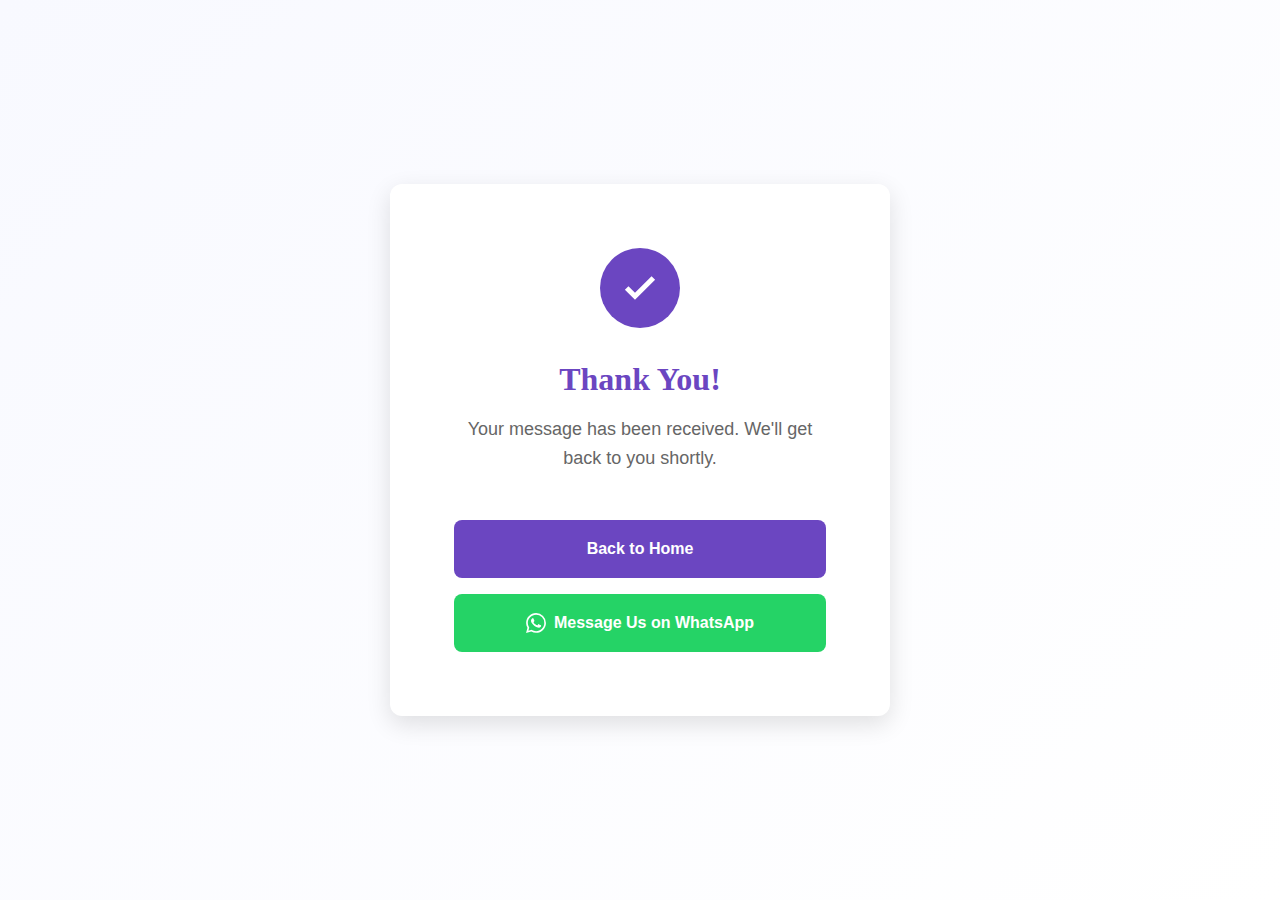
<file: thankyou.html>
<!DOCTYPE html>
<html lang="en">
<head>
  <meta charset="UTF-8">
  <meta name="viewport" content="width=device-width, initial-scale=1.0">
  <title>Thank You - Message Received</title>
  <link rel="stylesheet" href="style.css">
  <style>
    .thankyou-container {
      min-height: 100vh;
      display: flex;
      align-items: center;
      justify-content: center;
      background: linear-gradient(135deg, var(--color-background-light) 0%, var(--color-background) 100%);
      padding: var(--spacing-md);
    }
    
    .thankyou-card {
      background: var(--color-background);
      padding: var(--spacing-xl);
      border-radius: var(--border-radius-lg);
      text-align: center;
      max-width: 500px;
      width: 100%;
      box-shadow: var(--shadow-lg);
      animation: fadeInUp 0.6s ease;
    }
    
    .thankyou-icon {
      width: 80px;
      height: 80px;
      margin: 0 auto var(--spacing-md);
      background: var(--color-primary);
      border-radius: 50%;
      display: flex;
      align-items: center;
      justify-content: center;
    }
    
    .thankyou-icon svg {
      width: 40px;
      height: 40px;
      stroke: white;
      fill: none;
      stroke-width: 3;
    }
    
    .thankyou-card h1 {
      font-size: 2rem;
      margin-bottom: var(--spacing-sm);
      color: var(--color-primary);
    }
    
    .thankyou-card p {
      font-size: 1.125rem;
      color: var(--color-text-light);
      margin-bottom: var(--spacing-lg);
      line-height: 1.6;
    }
    
    .thankyou-actions {
      display: flex;
      flex-direction: column;
      gap: var(--spacing-sm);
    }
    
    .thankyou-actions .btn {
      width: 100%;
    }
    
    .btn-whatsapp {
      background: var(--color-success);
      color: white;
      display: flex;
      align-items: center;
      justify-content: center;
      gap: var(--spacing-xs);
    }
    
    .btn-whatsapp:hover {
      background: #1eb155;
      transform: translateY(-2px);
      box-shadow: var(--shadow-md);
    }
    
    .btn-whatsapp svg {
      width: 20px;
      height: 20px;
      fill: white;
    }
    
    @media (max-width: 480px) {
      .thankyou-card {
        padding: var(--spacing-lg);
      }
      
      .thankyou-card h1 {
        font-size: 1.75rem;
      }
    }
  </style>
</head>
<body>
  <div class="thankyou-container">
    <div class="thankyou-card">
      <div class="thankyou-icon">
        <svg viewBox="0 0 24 24">
          <polyline points="20 6 9 17 4 12"></polyline>
        </svg>
      </div>
      
      <h1>Thank You!</h1>
      <p>Your message has been received. We'll get back to you shortly.</p>
      
      <div class="thankyou-actions">
        <a href="index.html" class="btn btn-primary">Back to Home</a>
        <a href="#" id="whatsappLink" class="btn btn-whatsapp">
          <svg viewBox="0 0 24 24">
            <path d="M17.472 14.382c-.297-.149-1.758-.867-2.03-.967-.273-.099-.471-.148-.67.15-.197.297-.767.966-.94 1.164-.173.199-.347.223-.644.075-.297-.15-1.255-.463-2.39-1.475-.883-.788-1.48-1.761-1.653-2.059-.173-.297-.018-.458.13-.606.134-.133.298-.347.446-.52.149-.174.198-.298.298-.497.099-.198.05-.371-.025-.52-.075-.149-.669-1.612-.916-2.207-.242-.579-.487-.5-.669-.51-.173-.008-.371-.01-.57-.01-.198 0-.52.074-.792.372-.272.297-1.04 1.016-1.04 2.479 0 1.462 1.065 2.875 1.213 3.074.149.198 2.096 3.2 5.077 4.487.709.306 1.262.489 1.694.625.712.227 1.36.195 1.871.118.571-.085 1.758-.719 2.006-1.413.248-.694.248-1.289.173-1.413-.074-.124-.272-.198-.57-.347m-5.421 7.403h-.004a9.87 9.87 0 01-5.031-1.378l-.361-.214-3.741.982.998-3.648-.235-.374a9.86 9.86 0 01-1.51-5.26c.001-5.45 4.436-9.884 9.888-9.884 2.64 0 5.122 1.03 6.988 2.898a9.825 9.825 0 012.893 6.994c-.003 5.45-4.437 9.884-9.885 9.884m8.413-18.297A11.815 11.815 0 0012.05 0C5.495 0 .16 5.335.157 11.892c0 2.096.547 4.142 1.588 5.945L.057 24l6.305-1.654a11.882 11.882 0 005.683 1.448h.005c6.554 0 11.89-5.335 11.893-11.893a11.821 11.821 0 00-3.48-8.413z"/>
          </svg>
          Message Us on WhatsApp
        </a>
      </div>
    </div>
  </div>

  <script>
    // Load config and set WhatsApp link
    async function loadConfig() {
      try {
        const response = await fetch('config.json');
        const config = await response.json();
        
        // Set WhatsApp link
        const whatsappLink = document.getElementById('whatsappLink');
        if (whatsappLink && config.whatsapp) {
          const message = encodeURIComponent('Hi! I just submitted a form on your website.');
          whatsappLink.href = `https://wa.me/${config.whatsapp}?text=${message}`;
        }
        
        // Apply custom colors
        if (config.colors) {
          const root = document.documentElement;
          if (config.colors.primary) root.style.setProperty('--color-primary', config.colors.primary);
          if (config.colors.primaryDark) root.style.setProperty('--color-primary-dark', config.colors.primaryDark);
          if (config.colors.accent) root.style.setProperty('--color-accent', config.colors.accent);
          if (config.colors.success) root.style.setProperty('--color-success', config.colors.success);
        }
        
        // Update page title
        document.title = `Thank You - ${config.businessName}`;
        
      } catch (error) {
        console.error('Error loading config:', error);
      }
    }
    
    document.addEventListener('DOMContentLoaded', loadConfig);
  </script>
</body>
</html>
</file>
<file: style.css>
/* ===================================
   CSS Custom Properties (Theme)
   =================================== */
:root {
  --color-primary: #2c3e8f;
  --color-primary-dark: #1e2a5f;
  --color-accent: #4f3cc9;
  --color-accent-dark: #392fa6;
  --color-text: #333333;
  --color-text-light: #666666;
  --color-background: #ffffff;
  --color-background-light: #f8f9ff;
  --color-border: #e0e0e0;
  --color-success: #25d366;
  
  --font-primary: -apple-system, BlinkMacSystemFont, 'Segoe UI', Roboto, 'Helvetica Neue', Arial, sans-serif;
  --font-heading: 'Georgia', 'Times New Roman', serif;
  
  --spacing-xs: 0.5rem;
  --spacing-sm: 1rem;
  --spacing-md: 2rem;
  --spacing-lg: 3rem;
  --spacing-xl: 4rem;
  
  --border-radius: 8px;
  --border-radius-lg: 12px;
  --transition: 0.3s ease;
  
  --shadow-sm: 0 2px 4px rgba(0, 0, 0, 0.08);
  --shadow-md: 0 4px 12px rgba(0, 0, 0, 0.1);
  --shadow-lg: 0 8px 24px rgba(0, 0, 0, 0.12);
}

/* ===================================
   Reset & Base Styles
   =================================== */
* {
  margin: 0;
  padding: 0;
  box-sizing: border-box;
}

html {
  scroll-behavior: smooth;
}

body {
  font-family: var(--font-primary);
  color: var(--color-text);
  background-color: var(--color-background);
  line-height: 1.6;
  font-size: 16px;
}

img {
  max-width: 100%;
  height: auto;
  display: block;
}

a {
  text-decoration: none;
  color: inherit;
  transition: var(--transition);
}

ul {
  list-style: none;
}

/* ===================================
   Typography
   =================================== */
h1, h2, h3, h4, h5, h6 {
  font-family: var(--font-heading);
  line-height: 1.2;
  font-weight: 700;
  color: var(--color-primary);
}

h1 { font-size: 2.5rem; }
h2 { font-size: 2rem; }
h3 { font-size: 1.5rem; }

/* ===================================
   Layout & Container
   =================================== */
.container {
  max-width: 1200px;
  margin: 0 auto;
  padding: 0 var(--spacing-md);
}

section {
  padding: var(--spacing-xl) 0;
}

/* ===================================
   Header & Navigation
   =================================== */
.header {
  background: var(--color-background);
  box-shadow: var(--shadow-sm);
  position: sticky;
  top: 0;
  z-index: 1000;
  transition: var(--transition);
}

.nav {
  display: flex;
  justify-content: space-between;
  align-items: center;
  padding: var(--spacing-sm) var(--spacing-md);
  min-height: 70px;
}

.nav-logo img {
  height: 40px;
  width: auto;
}

.nav-menu {
  display: flex;
  gap: var(--spacing-md);
  align-items: center;
}

.nav-menu a {
  color: var(--color-text);
  font-weight: 500;
  padding: var(--spacing-xs) var(--spacing-sm);
  border-radius: var(--border-radius);
  transition: var(--transition);
}

.nav-menu a:hover {
  color: var(--color-primary);
  background-color: var(--color-background-light);
}

.btn-nav {
  background: var(--color-primary);
  color: white !important;
  padding: var(--spacing-xs) var(--spacing-md) !important;
}

.btn-nav:hover {
  background: var(--color-primary-dark) !important;
}

.nav-toggle {
  display: none;
  flex-direction: column;
  gap: 4px;
  background: none;
  border: none;
  cursor: pointer;
  padding: var(--spacing-xs);
}

.nav-toggle span {
  width: 25px;
  height: 3px;
  background: var(--color-primary);
  border-radius: 2px;
  transition: var(--transition);
}

/* ===================================
   Hero Section
   =================================== */
.hero {
  background: linear-gradient(135deg, var(--color-background-light) 0%, var(--color-background) 100%);
  padding: var(--spacing-xl) 0;
}

.hero-container {
  display: grid;
  grid-template-columns: 1fr 1fr;
  gap: var(--spacing-lg);
  align-items: center;
  min-height: 500px;
}

.hero-content {
  animation: fadeInUp 0.8s ease;
}

.hero-title {
  font-size: 3rem;
  margin-bottom: var(--spacing-sm);
  color: var(--color-primary);
  line-height: 1.1;
}

.hero-subtitle {
  font-size: 1.25rem;
  color: var(--color-text-light);
  margin-bottom: var(--spacing-md);
  line-height: 1.6;
}

.hero-image {
  animation: fadeInRight 0.8s ease;
}

.hero-image img {
  width: 100%;
  border-radius: var(--border-radius-lg);
  box-shadow: var(--shadow-lg);
}

/* ===================================
   Services Section
   =================================== */
.services {
  background: var(--color-background);
}

.section-title {
  text-align: center;
  margin-bottom: var(--spacing-sm);
  font-size: 2.5rem;
}

.section-subtitle {
  text-align: center;
  color: var(--color-text-light);
  margin-bottom: var(--spacing-lg);
  font-size: 1.125rem;
}

.services-grid {
  display: grid;
  grid-template-columns: repeat(auto-fit, minmax(300px, 1fr));
  gap: var(--spacing-md);
  margin-top: var(--spacing-lg);
}

.service-card {
  background: var(--color-background);
  border: 2px solid var(--color-border);
  border-radius: var(--border-radius-lg);
  padding: var(--spacing-lg);
  text-align: center;
  transition: var(--transition);
  animation: fadeInUp 0.6s ease;
}

.service-card:hover {
  transform: translateY(-8px);
  box-shadow: var(--shadow-lg);
  border-color: var(--color-primary);
}

.service-icon {
  width: 80px;
  height: 80px;
  margin: 0 auto var(--spacing-md);
}

.service-icon img {
  width: 100%;
  height: 100%;
}

.service-card h3 {
  margin-bottom: var(--spacing-sm);
  color: var(--color-primary);
  font-size: 1.5rem;
}

.service-card p {
  color: var(--color-text-light);
  line-height: 1.6;
}

/* ===================================
   Contact Section
   =================================== */
.contact {
  background: var(--color-background-light);
}

.contact-wrapper {
  display: grid;
  grid-template-columns: 1fr 2fr;
  gap: var(--spacing-lg);
  margin-top: var(--spacing-lg);
}

.contact-info {
  display: flex;
  flex-direction: column;
  gap: var(--spacing-md);
}

.contact-item {
  display: flex;
  align-items: center;
  gap: var(--spacing-sm);
  padding: var(--spacing-md);
  background: var(--color-background);
  border-radius: var(--border-radius);
  box-shadow: var(--shadow-sm);
}

.contact-item svg {
  color: var(--color-primary);
  flex-shrink: 0;
}

.whatsapp-link {
  color: var(--color-success);
  font-weight: 600;
}

.whatsapp-link:hover {
  text-decoration: underline;
}

.contact-form {
  background: var(--color-background);
  padding: var(--spacing-lg);
  border-radius: var(--border-radius-lg);
  box-shadow: var(--shadow-md);
}

.form-group {
  margin-bottom: var(--spacing-md);
}

.form-group label {
  display: block;
  margin-bottom: var(--spacing-xs);
  font-weight: 600;
  color: var(--color-text);
}

.form-group input,
.form-group textarea {
  width: 100%;
  padding: var(--spacing-sm);
  border: 2px solid var(--color-border);
  border-radius: var(--border-radius);
  font-family: var(--font-primary);
  font-size: 1rem;
  transition: var(--transition);
}

.form-group input:focus,
.form-group textarea:focus {
  outline: none;
  border-color: var(--color-primary);
  box-shadow: 0 0 0 3px rgba(44, 62, 143, 0.1);
}

.form-group textarea {
  resize: vertical;
  min-height: 100px;
}

/* ===================================
   Buttons
   =================================== */
.btn {
  display: inline-block;
  padding: var(--spacing-sm) var(--spacing-md);
  border-radius: var(--border-radius);
  font-weight: 600;
  text-align: center;
  cursor: pointer;
  transition: var(--transition);
  border: none;
  font-size: 1rem;
  font-family: var(--font-primary);
}

.btn-primary {
  background: var(--color-primary);
  color: white;
}

.btn-primary:hover {
  background: var(--color-primary-dark);
  transform: translateY(-2px);
  box-shadow: var(--shadow-md);
}

.btn-secondary {
  background: var(--color-border);
  color: var(--color-text);
}

.btn-secondary:hover {
  background: var(--color-text-light);
  color: white;
}

.btn-large {
  padding: var(--spacing-md) var(--spacing-lg);
  font-size: 1.125rem;
}

button[type="submit"] {
  width: 100%;
}

/* ===================================
   Footer
   =================================== */
.footer {
  background: var(--color-primary);
  color: white;
  padding: var(--spacing-lg) 0 var(--spacing-md);
}

.footer-content {
  display: flex;
  justify-content: space-between;
  align-items: start;
  margin-bottom: var(--spacing-md);
  padding-bottom: var(--spacing-md);
  border-bottom: 1px solid rgba(255, 255, 255, 0.2);
}

.footer-brand {
  max-width: 400px;
}

.footer-logo {
  height: 40px;
  margin-bottom: var(--spacing-sm);
  filter: brightness(0) invert(1);
}

.footer-brand p {
  color: rgba(255, 255, 255, 0.8);
  line-height: 1.6;
}

.footer-social {
  display: flex;
  gap: var(--spacing-sm);
}

.social-link {
  display: flex;
  align-items: center;
  justify-content: center;
  width: 40px;
  height: 40px;
  background: rgba(255, 255, 255, 0.1);
  border-radius: 50%;
  transition: var(--transition);
}

.social-link:hover {
  background: rgba(255, 255, 255, 0.2);
  transform: translateY(-3px);
}

.social-link svg {
  width: 20px;
  height: 20px;
  fill: white;
}

.footer-bottom {
  text-align: center;
  color: rgba(255, 255, 255, 0.7);
  font-size: 0.875rem;
}

/* ===================================
   Modal
   =================================== */
.modal {
  display: none;
  position: fixed;
  top: 0;
  left: 0;
  width: 100%;
  height: 100%;
  background: rgba(0, 0, 0, 0.6);
  z-index: 2000;
  align-items: center;
  justify-content: center;
}

.modal.active {
  display: flex;
}

.modal-content {
  background: white;
  padding: var(--spacing-lg);
  border-radius: var(--border-radius-lg);
  max-width: 500px;
  width: 90%;
  text-align: center;
  animation: fadeInUp 0.3s ease;
}

.modal-content h3 {
  margin-bottom: var(--spacing-sm);
}

.modal-content p {
  margin-bottom: var(--spacing-md);
  color: var(--color-text-light);
}

.modal-content .btn {
  margin: var(--spacing-xs);
}

/* ===================================
   Animations
   =================================== */
@keyframes fadeInUp {
  from {
    opacity: 0;
    transform: translateY(30px);
  }
  to {
    opacity: 1;
    transform: translateY(0);
  }
}

@keyframes fadeInRight {
  from {
    opacity: 0;
    transform: translateX(30px);
  }
  to {
    opacity: 1;
    transform: translateX(0);
  }
}

/* ===================================
   Responsive Design
   =================================== */

/* Tablet */
@media (max-width: 968px) {
  .hero-container {
    grid-template-columns: 1fr;
    gap: var(--spacing-md);
  }
  
  .hero-title {
    font-size: 2.5rem;
  }
  
  .contact-wrapper {
    grid-template-columns: 1fr;
  }
  
  .services-grid {
    grid-template-columns: repeat(auto-fit, minmax(250px, 1fr));
  }
}

/* Mobile */
@media (max-width: 768px) {
  :root {
    --spacing-xl: 2.5rem;
    --spacing-lg: 2rem;
  }
  
  .nav-menu {
    position: fixed;
    top: 70px;
    left: -100%;
    width: 100%;
    height: calc(100vh - 70px);
    background: var(--color-background);
    flex-direction: column;
    padding: var(--spacing-lg);
    box-shadow: var(--shadow-lg);
    transition: left var(--transition);
  }
  
  .nav-menu.active {
    left: 0;
  }
  
  .nav-toggle {
    display: flex;
  }
  
  .hero-title {
    font-size: 2rem;
  }
  
  .hero-subtitle {
    font-size: 1.125rem;
  }
  
  .section-title {
    font-size: 2rem;
  }
  
  .services-grid {
    grid-template-columns: 1fr;
  }
  
  .footer-content {
    flex-direction: column;
    gap: var(--spacing-md);
  }
  
  h1 { font-size: 2rem; }
  h2 { font-size: 1.75rem; }
  h3 { font-size: 1.25rem; }
}

@media (max-width: 480px) {
  .container {
    padding: 0 var(--spacing-sm);
  }
  
  .hero-title {
    font-size: 1.75rem;
  }
  
  .btn-large {
    padding: var(--spacing-sm) var(--spacing-md);
    font-size: 1rem;
  }
}

/* ===================================
   Print Styles
   =================================== */
@media print {
  .header,
  .nav-toggle,
  .footer,
  .modal {
    display: none;
  }
}
</file>
